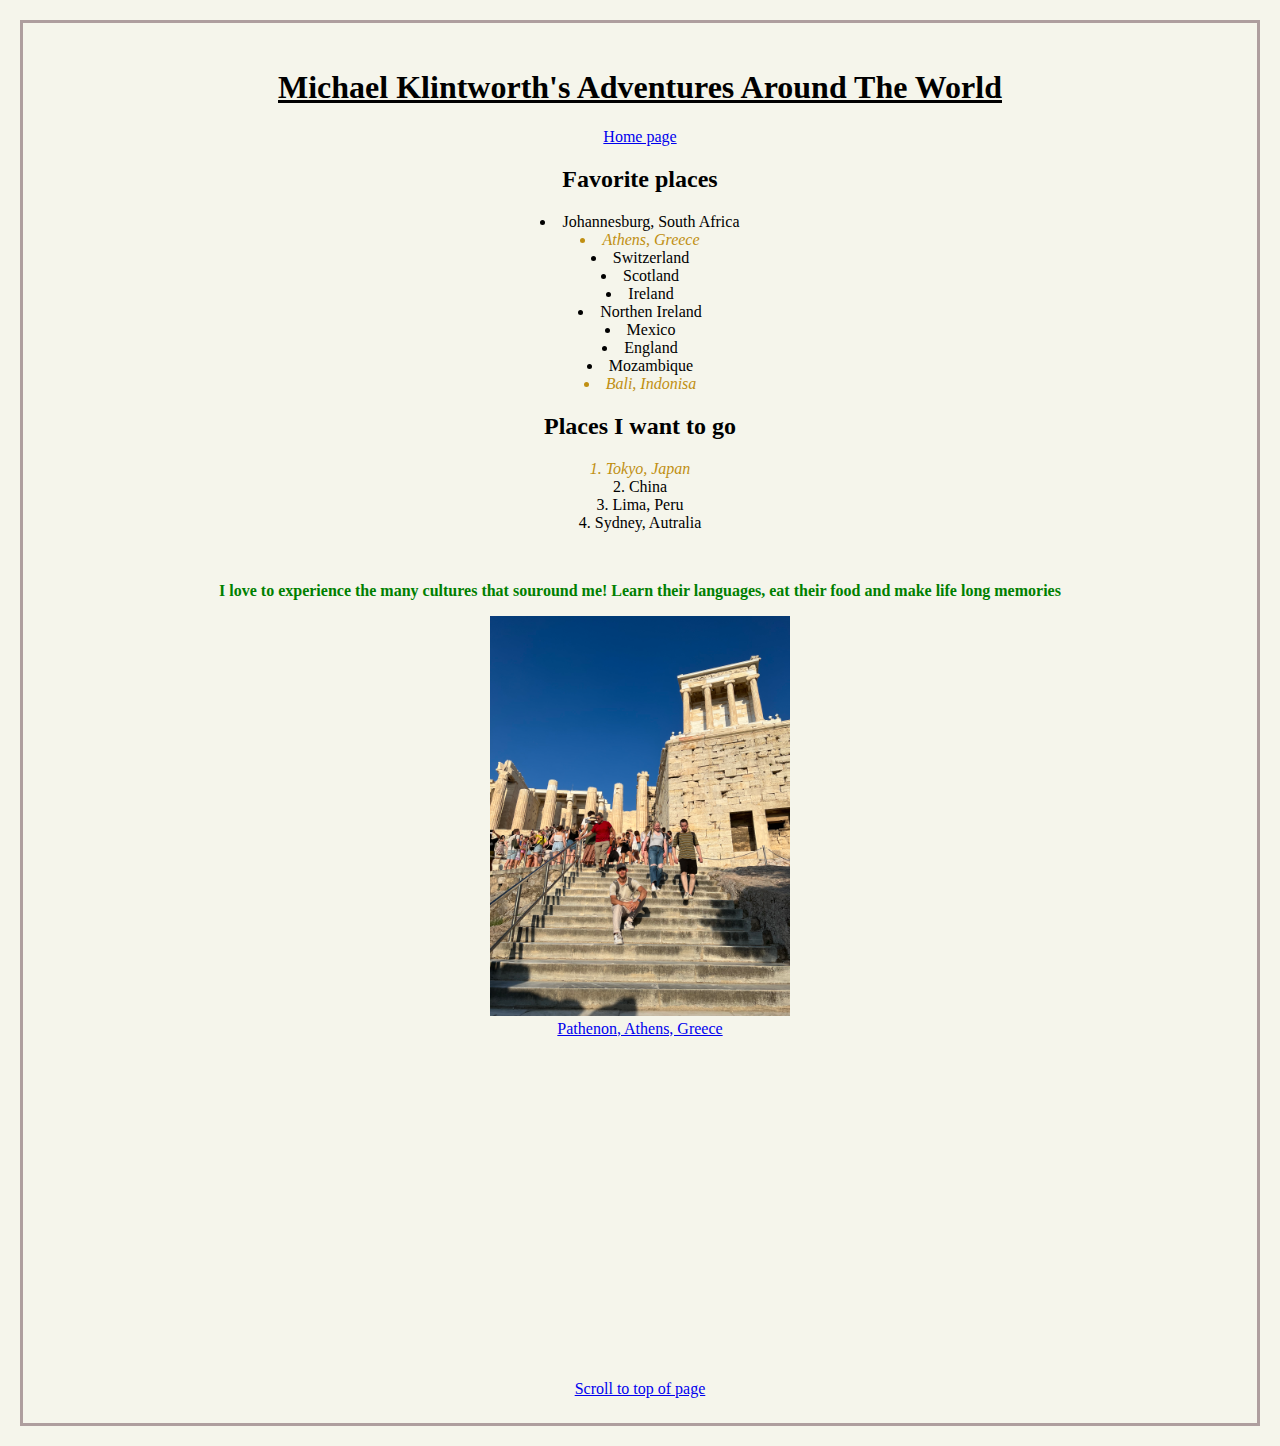
<file: Scratch.html>
<!DOCTYPE html>
<html lang="en">
<head>
    <meta charset="UTF-8">
    <meta name="viewport" content="width=device-width, initial-scale=1.0">
    <title>MK's Adventures</title>
    <link rel="stylesheet" types="text/css" href="css/styles1.css">
</head>
<body>
    <H1 id = "top">Michael Klintworth's Adventures Around The World</H1>
    <a href="index.html"> Home page</a>
    <H2> Favorite places</H2>
    <ul class="centered-list"> 
        <li>Johannesburg, South Africa</li>
        <LI class="emphasize">Athens, Greece</LI>
        <li>Switzerland</li>
        <li>Scotland</li>
        <li>Ireland</li>
        <li>Northen Ireland</li>
        <li>Mexico</li>
        <li>England</li>
        <li>Mozambique</li>
        <li class="emphasize">Bali, Indonisa</li>
    </ul>
    <h2> Places I want to go</h2>
    <ol class="centered-list">
        <li class="emphasize">Tokyo, Japan</li>
        <li>China</li>
        <li>Lima, Peru</li>
        <li>Sydney, Autralia</li>
    </ol>
    <br> 
    <p> I love to experience the many cultures that souround me! Learn their languages, eat their food and make life long memories</p>
    <img src="assets/img/Athens.jpeg" alt="Parthanon, Athens" width = "300"> <br>
    <a href="https://en.wikipedia.org/wiki/Parthenon"> Pathenon, Athens, Greece</a>
    <br> <br> <br> <br> <br> <br> <br> <br> <br> <br> <br> <br> <br> <br> <br> <br> <br> <br> <br> <br>
    <a href="#top"> Scroll to top of page</a>


</body>
</html>
</file>
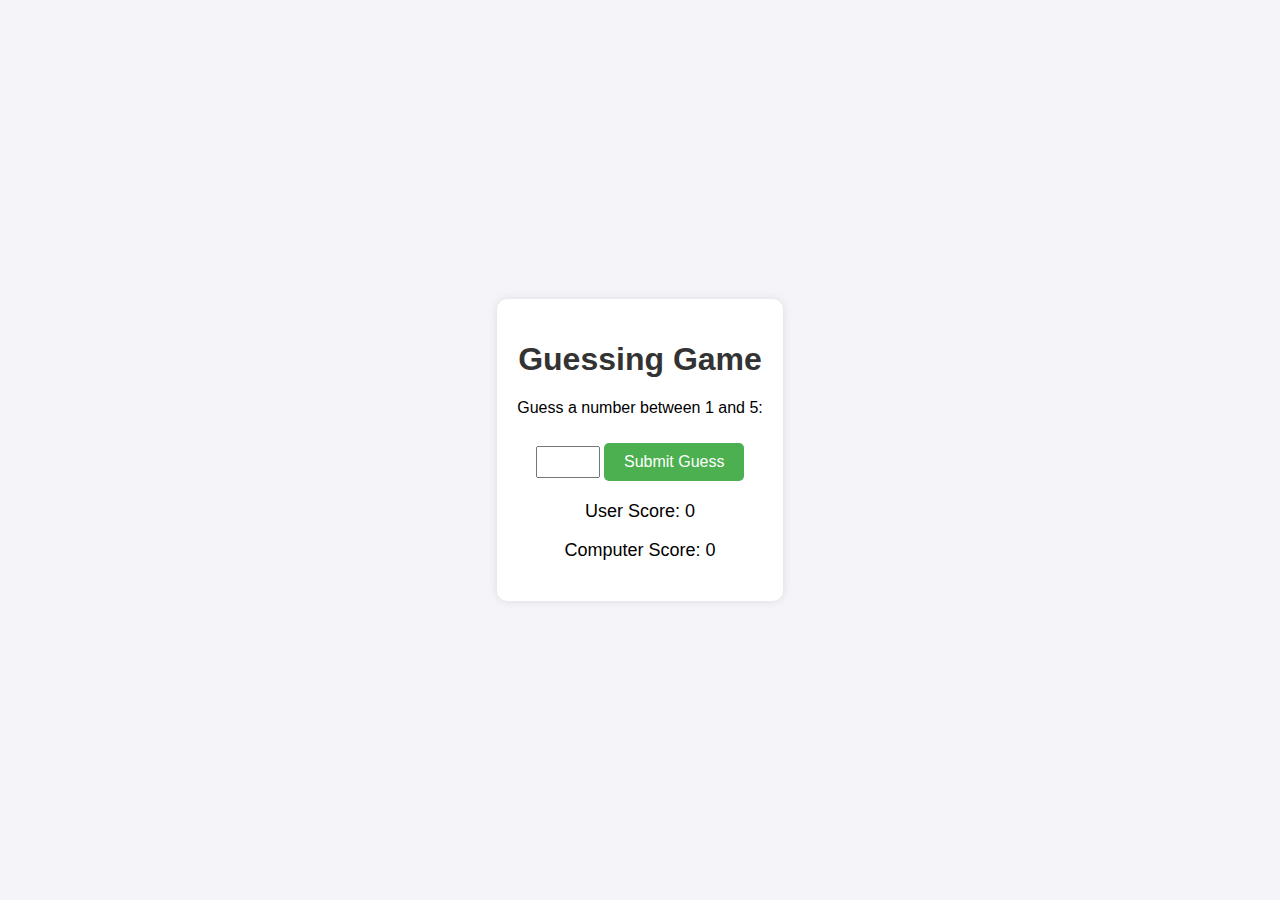
<file: Webapp.html>
<!DOCTYPE html>
<html lang="en">
<head>
    <meta charset="UTF-8">
    <meta name="viewport" content="width=device-width, initial-scale=1.0">
    <title>Guessing Game</title>
    <style>
        body {
            font-family: Arial, sans-serif;
            display: flex;
            flex-direction: column;
            align-items: center;
            justify-content: center;
            height: 100vh;
            background-color: #f4f4f9;
            margin: 0;
        }
        h1 {
            color: #333;
        }
        .container {
            text-align: center;
            background-color: white;
            padding: 20px;
            border-radius: 10px;
            box-shadow: 0px 0px 10px rgba(0, 0, 0, 0.1);
        }
        input[type="number"] {
            width: 50px;
            padding: 5px;
            font-size: 16px;
            margin-top: 10px;
        }
        button {
            padding: 10px 20px;
            font-size: 16px;
            background-color: #4CAF50;
            color: white;
            border: none;
            border-radius: 5px;
            cursor: pointer;
            margin-top: 10px;
        }
        button:hover {
            background-color: #45a049;
        }
        .scoreboard {
            margin-top: 20px;
            font-size: 18px;
        }
        .message {
            margin-top: 20px;
            font-size: 20px;
            font-weight: bold;
            color: #d9534f;
        }
        .win-message {
            color: #5bc0de;
        }
        .play-again {
            background-color: #007bff;
        }
        .play-again:hover {
            background-color: #0069d9;
        }
    </style>
</head>
<body>

    <div class="container">
        <h1>Guessing Game</h1>
        <p>Guess a number between 1 and 5:</p>
        <input type="number" id="userInput" min="1" max="5" required>
        <button onclick="playGame()">Submit Guess</button>

        <div class="scoreboard">
            <p>User Score: <span id="userScore">0</span></p>
            <p>Computer Score: <span id="computerScore">0</span></p>
        </div>

        <div class="message" id="message"></div>
        
        <!-- Play Again button -->
        <button id="playAgainBtn" class="play-again" onclick="playAgain()" style="display: none;">Play Again</button>
    </div>

    <script>
        let userScore = 0;
        let computerScore = 0;
        let gameOver = false;

        function playGame() {
            if (gameOver) return;

            const userInput = parseInt(document.getElementById('userInput').value);
            const computerNumber = Math.floor(Math.random() * 5) + 1;
            let message = '';

            if (userInput === computerNumber) {
                userScore += 1;
                message = `Correct! You guessed ${computerNumber}. You get 1 point.`;
            } else if (Math.abs(userInput - computerNumber) === 1) {
                userScore += 0.5;
                message = `Close! The number was ${computerNumber}. You get 0.5 points.`;
            } else {
                computerScore += 1;
                message = `Wrong! The number was ${computerNumber}. Computer gets 1 point.`;
            }

            document.getElementById('userScore').textContent = userScore.toFixed(1);
            document.getElementById('computerScore').textContent = computerScore;

            if (userScore >= 3) {
                gameOver = true;
                document.getElementById('message').textContent = "Congratulations! You win!";
                document.getElementById('message').classList.add('win-message');
                document.getElementById('playAgainBtn').style.display = 'inline-block';
            } else if (computerScore >= 3) {
                gameOver = true;
                document.getElementById('message').textContent = "Game Over! Computer wins.";
                document.getElementById('playAgainBtn').style.display = 'inline-block';
            } else {
                document.getElementById('message').textContent = message;
            }
        }

        function playAgain() {
            // Reset the game variables
            userScore = 0;
            computerScore = 0;
            gameOver = false;

            // Update the scores in the UI
            document.getElementById('userScore').textContent = userScore;
            document.getElementById('computerScore').textContent = computerScore;

            // Hide the Play Again button and message
            document.getElementById('message').textContent = '';
            document.getElementById('playAgainBtn').style.display = 'none';
        }
    </script>

</body>
</html>
</file>
<file: css/styles1.css>
p{
    font-weight:bold; color:green
}

#top{
    text-decoration: underline;
}

.emphasize{
 font-style: italic; color:rgb(192, 143, 18)
}

body{
    background-color:#f5f5eb;
    font-family:'Times New Roman', Times, serif;
    text-align:center;
    margin:20px;
    border: 3px solid rgb(174, 158, 158);
    padding:25px;
}

.centered-list{
    text-align: center;
    padding-left: 0;
    list-style-position: inside;
}
</file>
